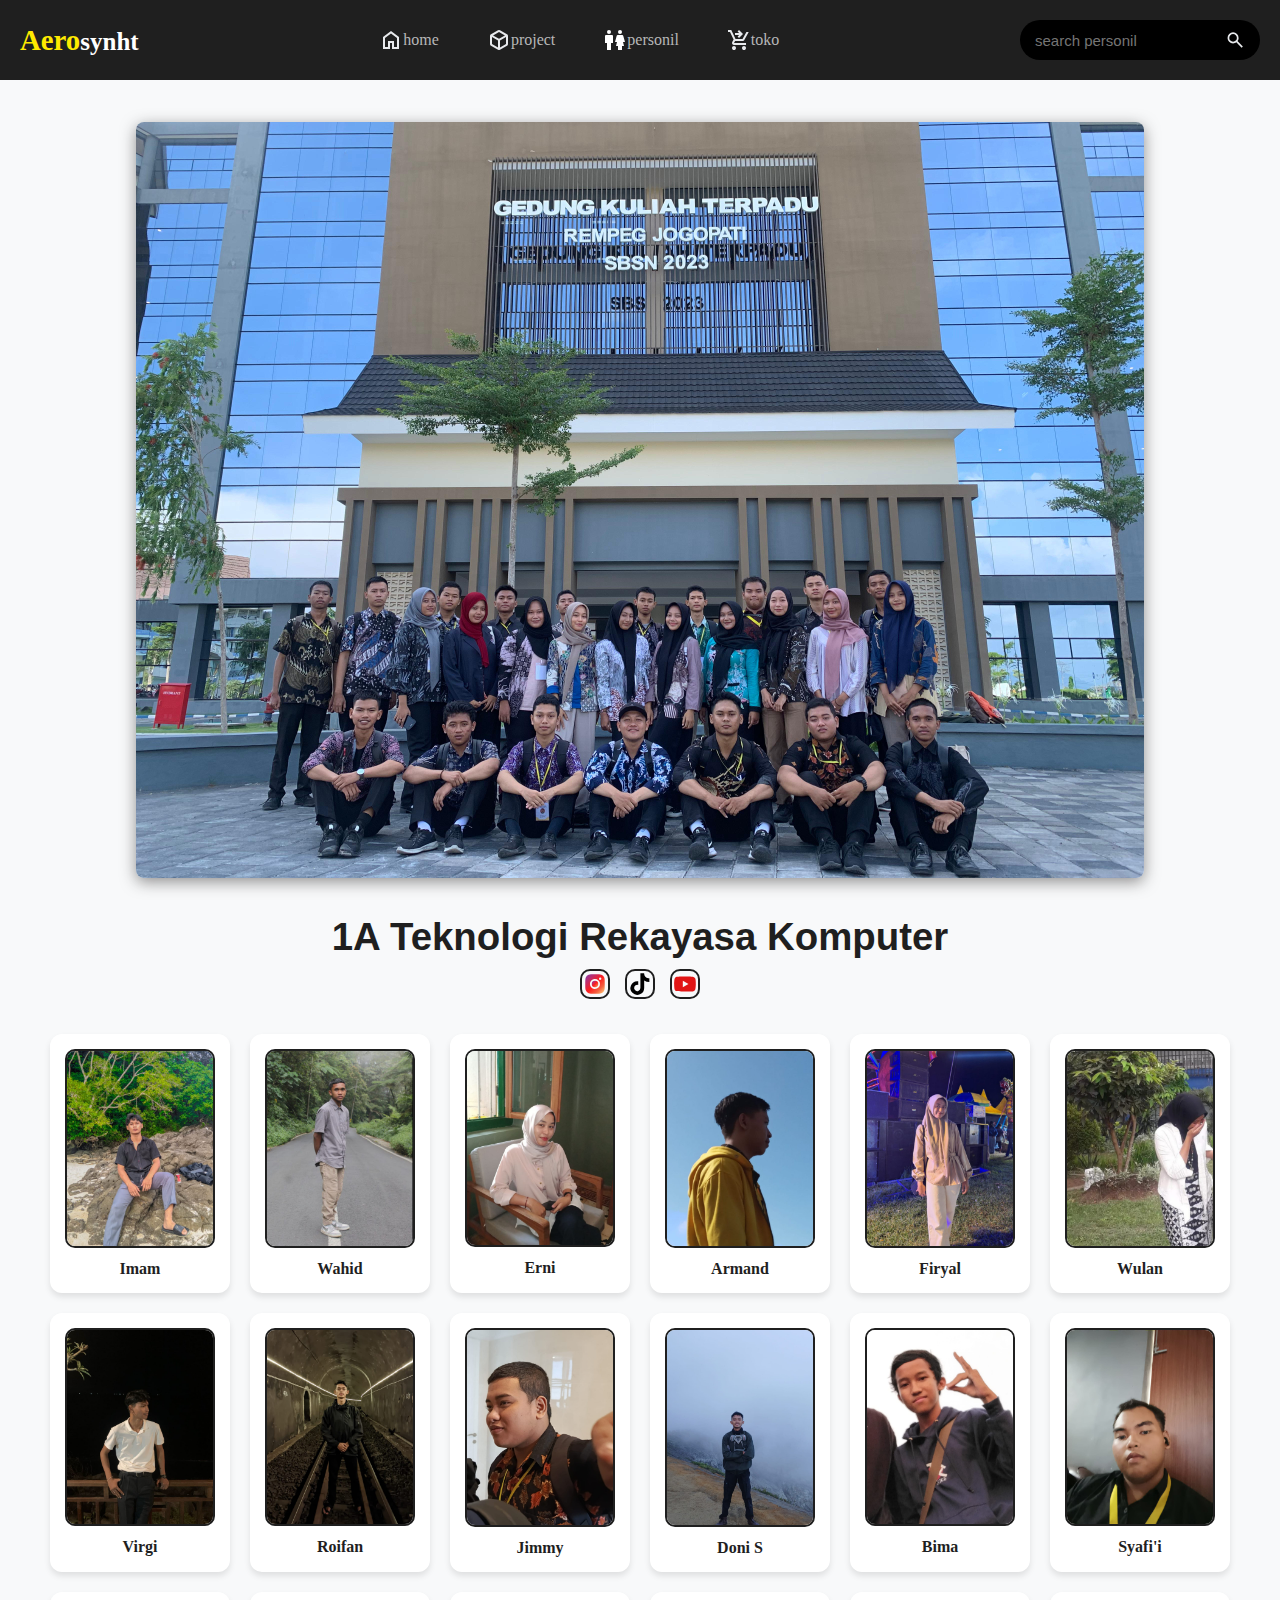
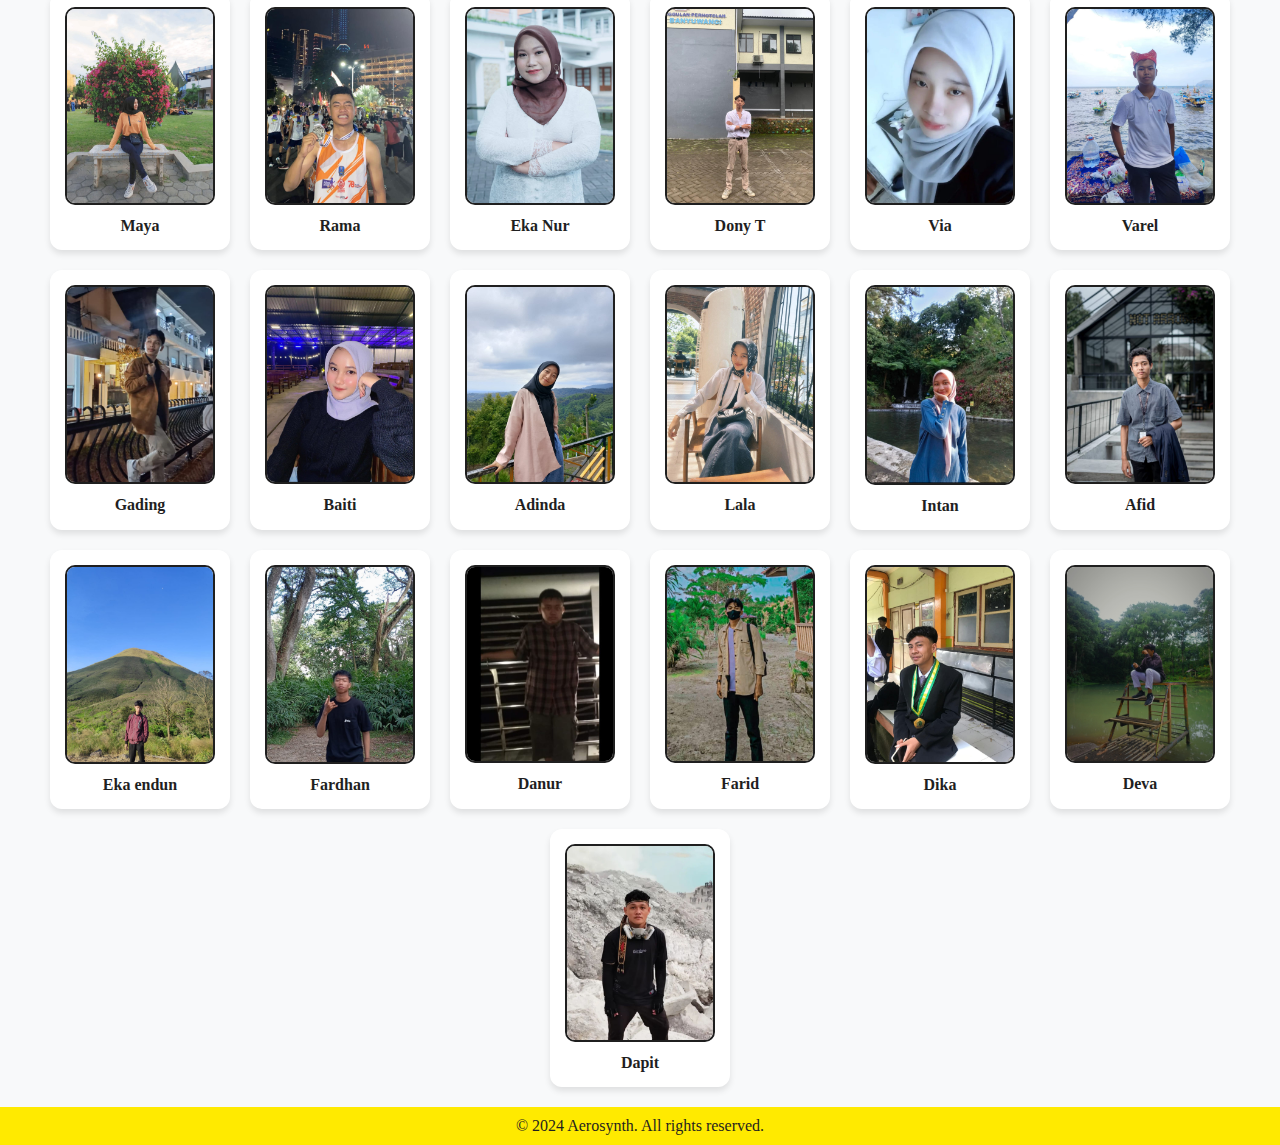
<file: page personil/index.html>
<!DOCTYPE html>
<html lang="en">
<head>
    <meta charset="UTF-8">
    <meta name="viewport" content="width=device-width, initial-scale=1.0">
    <title>Aerosynht</title>
    <link rel="stylesheet" href="styles.css">
    <link rel="shortcut icon" href="img/logo.png" type="image/x-icon">
</head>
<body>

  <header>
    <div href="1.html" class="logo">
      <span>Aero</span>synht
    </div>
  
    <!-- Hamburger Icon (only visible on mobile) -->
    <div class="hamburger" id="hamburger-icon">
      <svg xmlns="http://www.w3.org/2000/svg" width="24" height="24" fill="#e8eaed" viewBox="0 0 24 24">
        <path d="M3 18h18v-2H3v2zM3 12h18v-2H3v2zM3 6v2h18V6H3z"/>
      </svg>
    </div>
  
    <!-- Navbar -->
    <div class="navbar" id="navbar">
      <a href="../indek.html" class="nav-link">
        <!-- SVG icon -->
        <svg class="custom-icon" xmlns="http://www.w3.org/2000/svg" height="24px" viewBox="0 -960 960 960" width="24px" fill="#e8eaed"><path d="M240-200h120v-240h240v240h120v-360L480-740 240-560v360Zm-80 80v-480l320-240 320 240v480H520v-240h-80v240H160Zm320-350Z"/></svg>
        <span class="nav-link-title">home</span>
      </a>
      <a href="#project" class="nav-link">
        <!-- SVG icon -->
        <svg class="custom-icon" xmlns="http://www.w3.org/2000/svg" height="24px" viewBox="0 -960 960 960" width="24px" fill="#e8eaed"><path d="M440-183v-274L200-596v274l240 139Zm80 0 240-139v-274L520-457v274Zm-40-343 237-137-237-137-237 137 237 137ZM160-252q-19-11-29.5-29T120-321v-318q0-22 10.5-40t29.5-29l280-161q19-11 40-11t40 11l280 161q19 11 29.5 29t10.5 40v318q0 22-10.5 40T800-252L520-91q-19 11-40 11t-40-11L160-252Zm320-228Z"/></svg>
        <span class="nav-link-title">project</span>
      </a>
      <a href="1.html" class="nav-link">
        <!-- SVG icon -->
        <svg class="custom-icon"  xmlns="http://www.w3.org/2000/svg" width="24" height="24" viewBox="0 0 24 24" style="fill: rgba(255, 255, 255, 1);"><circle cx="6" cy="4" r="2"></circle><path d="M9 7H3a1 1 0 0 0-1 1v7h2v7h4v-7h2V8a1 1 0 0 0-1-1z"></path><circle cx="17" cy="4" r="2"></circle><path d="M20.21 7.73a1 1 0 0 0-1-.73h-4.5a1 1 0 0 0-1 .73L12 14h2l-1 4h2v4h4v-4h2l-1-4h2z"></path></svg>
        <span class="nav-link-title">personil</span>
      </a>
      <a href="../toko/index.html" class="nav-link">
        <!-- SVG icon -->
        <svg class="custom-icon" xmlns="http://www.w3.org/2000/svg" height="24px" viewBox="0 -960 960 960" width="24px" fill="#e8eaed"><path d="m480-560-56-56 63-64H320v-80h167l-64-64 57-56 160 160-160 160ZM280-80q-33 0-56.5-23.5T200-160q0-33 23.5-56.5T280-240q33 0 56.5 23.5T360-160q0 33-23.5 56.5T280-80Zm400 0q-33 0-56.5-23.5T600-160q0-33 23.5-56.5T680-240q33 0 56.5 23.5T760-160q0 33-23.5 56.5T680-80ZM40-800v-80h131l170 360h280l156-280h91L692-482q-11 20-29.5 31T622-440H324l-44 80h480v80H280q-45 0-68.5-39t-1.5-79l54-98-144-304H40Z"/></svg>
        <span class="nav-link-title">toko</span>
      </a>
    </div>
  
    <div class="search-box">
      <input type="text" name="" id="search-input" placeholder="search personil">
      <!-- Search Icon -->
      <svg xmlns="http://www.w3.org/2000/svg" height="24px" viewBox="0 -960 960 960" width="24px" fill="#e8eaed"><path d="M784-120 532-372q-30 24-69 38t-83 14q-109 0-184.5-75.5T120-580q0-109 75.5-184.5T380-840q109 0 184.5 75.5T640-580q0 44-14 83t-38 69l252 252-56 56ZM380-400q75 0 127.5-52.5T560-580q0-75-52.5-127.5T380-760q-75 0-127.5 52.5T200-580q0 75 52.5 127.5T380-400Z"/></svg>
    </div>
  </header>
  
  
  

    <!-- Home Section -->
    <section class="home container"  id="home">
        <img src="img/kelas.jpg" alt="" class="home-img">
        <div class="home-text">
        <h1>1A Teknologi Rekayasa Komputer</h1>
        <div class="instagram-container">
        <a href="https://www.instagram.com/_aerosynth" target="_blank" class="instagram-link">
          <svg class="custom-icon-contact" xmlns="http://www.w3.org/2000/svg" width="30" height="30" viewBox="0 0 24 24" style="transform: msFilter">
            <defs>
              <linearGradient id="instagramGradient" x1="0%" y1="0%" x2="100%" y2="100%">
                <stop offset="0%" style="stop-color:#833AB4;" />
                <stop offset="50%" style="stop-color:#FD1D1D;" />
                <stop offset="75%" style="stop-color:#F56040;" />
                <stop offset="100%" style="stop-color:#FFDC80;" />
              </linearGradient>
            </defs>
            <path fill="url(#instagramGradient)" d="M20.947 8.305a6.53 6.53 0 0 0-.419-2.216 4.61 4.61 0 0 0-2.633-2.633 6.606 6.606 0 0 0-2.186-.42c-.962-.043-1.267-.055-3.709-.055s-2.755 0-3.71.055a6.606 6.606 0 0 0-2.185.42 4.607 4.607 0 0 0-2.633 2.633 6.554 6.554 0 0 0-.419 2.185c-.043.963-.056 1.268-.056 3.71s0 2.754.056 3.71c.015.748.156 1.486.419 2.187a4.61 4.61 0 0 0 2.634 2.632 6.584 6.584 0 0 0 2.185.45c.963.043 1.268.056 3.71.056s2.755 0 3.71-.056a6.59 6.59 0 0 0 2.186-.419 4.615 4.615 0 0 0 2.633-2.633c.263-.7.404-1.438.419-2.187.043-.962.056-1.267.056-3.71-.002-2.442-.002-2.752-.058-3.709zm-8.953 8.297c-2.554 0-4.623-2.069-4.623-4.623s2.069-4.623 4.623-4.623a4.623 4.623 0 0 1 0 9.246zm4.807-8.339a1.077 1.077 0 0 1-1.078-1.078 1.077 1.077 0 1 1 2.155 0c0 .596-.482 1.078-1.077 1.078z"></path>
            <circle fill="url(#instagramGradient)" cx="11.994" cy="11.979" r="3.003"></circle>
          </svg>
          
        </a>
        <a href=" " target="_blank" class="instagram-link">
          <svg class="custom-icon-contact" xmlns="http://www.w3.org/2000/svg" width="30" height="30" viewBox="0 0 24 24" style="fill: rgb(0, 0, 0);transform: msFilter"><path d="M19.59 6.69a4.83 4.83 0 0 1-3.77-4.25V2h-3.45v13.67a2.89 2.89 0 0 1-5.2 1.74 2.89 2.89 0 0 1 2.31-4.64 2.93 2.93 0 0 1 .88.13V9.4a6.84 6.84 0 0 0-1-.05A6.33 6.33 0 0 0 5 20.1a6.34 6.34 0 0 0 10.86-4.43v-7a8.16 8.16 0 0 0 4.77 1.52v-3.4a4.85 4.85 0 0 1-1-.1z"></path></svg>
        </a>
        <a href=" " target="_blank" class="instagram-link">
          <svg class="custom-icon-contact" xmlns="http://www.w3.org/2000/svg" width="30" height="30" viewBox="0 0 24 24" style="fill: rgb(225, 21, 21);transform: msFilter"><path d="M21.593 7.203a2.506 2.506 0 0 0-1.762-1.766C18.265 5.007 12 5 12 5s-6.264-.007-7.831.404a2.56 2.56 0 0 0-1.766 1.778c-.413 1.566-.417 4.814-.417 4.814s-.004 3.264.406 4.814c.23.857.905 1.534 1.763 1.765 1.582.43 7.83.437 7.83.437s6.265.007 7.831-.403a2.515 2.515 0 0 0 1.767-1.763c.414-1.565.417-4.812.417-4.812s.02-3.265-.407-4.831zM9.996 15.005l.005-6 5.207 3.005-5.212 2.995z"></path></svg>
        </a>
      </div>
        </div>
    </section>

    <!-- Personel Section -->
    <section id="personel">
        <!--h2>Daftar Personel</h2-->
                  <div class="gallery">
                    <div class="person" data-name="imam">
                      <a href="https://www.instagram.com/imam_hdyt12" target="_blank">
                        <img src="img/imam.jpg" alt="Person 1">
                        </a>
                      <p>Imam</p>
                    </div>
                  <div class="person" data-name="wahid">
                    <a href="https://www.instagram.com/_kurniawanwahid" target="_blank">
                      <img src="img/wahid.jpg" alt="Person 1">
                      </a>
                    <p>Wahid</p>
                  </div>
                  <div class="person" data-name="erni">
                    <a href="https://www.instagram.com/rniyt_" target="_blank">
                      <img src="img/erni.jpg" alt="Person 1">
                      </a>
                    <p>Erni</p>
                  </div>
                  <div class="person" data-name="armand">
                    <a href="https://www.instagram.com/4rmnd" target="_blank">
                      <img src="img/armand.jpg" alt="Person 1">
                      </a>
                    <p>Armand</p>
                  </div>
                  <div class="person" data-name="firyal">
                    <a href="https://www.instagram.com/nihfiryal" target="_blank">
                      <img src="img/firyal.jpg" alt="Person 1">
                      </a>
                    <p>Firyal</p>
                  </div>
                  <div class="person" data-name="wulan">
                    <a href="https://www.instagram.com/_yxywdrs21" target="_blank">
                      <img src="img/wulan.jpg" alt="Person 1">
                      </a>
                    <p>Wulan</p>
                  </div>
                  <div class="person" data-name="virgi">
                    <a href="https://www.instagram.com/vrgipra" target="_blank">
                      <img src="img/virgi.jpg" alt="Person 1">
                      </a>
                    <p>Virgi</p>
                  </div>
                  <div class="person" data-name="roifan">
                    <a href="https://www.instagram.com/roifnvtaaa" target="_blank">
                      <img src="img/roifan.jpg" alt="Person 1">
                      </a>
                    <p>Roifan</p>
                  </div>
                  <div class="person" data-name="jimmy">
                    <a href="https://www.instagram.com/jimmy.ferdinand_" target="_blank">
                      <img src="img/jimmy.jpg" alt="Person 1">
                      </a>
                    <p>Jimmy</p>
                  </div>
                  <div class="person" data-name="doni s">
                    <a href="https://www.instagram.com/doniisptr._" target="_blank">
                      <img src="img/doni s.jpg" alt="Person 1">
                      </a>
                    <p>Doni S</p>
                  </div>
                  <div class="person" data-name="bima">
                    <a href="https://www.instagram.com/heavenly.dingus" target="_blank">
                      <img src="img/bima.jpg" alt="Person 1">
                      </a>
                    <p>Bima</p>
                  </div>
                  <div class="person" data-name="syafi'i">
                    <a href="https://www.instagram.com/ahmad_syafii_ali" target="_blank">
                      <img src="img/syafi'i.jpg" alt="Person 1">
                      </a>
                    <p>Syafi'i</p>
                  </div>
                  <div class="person" data-name="maya">
                    <a href="https://www.instagram.com/divamaya05" target="_blank">
                      <img src="img/diva.jpg" alt="Person 1">
                      </a>
                    <p>Maya</p>
                  </div>
                  <div class="person" data-name="rama">
                    <a href="https://www.instagram.com/ramaasapt" target="_blank">
                      <img src="img/rama.jpg" alt="Person 1">
                      </a>
                    <p>Rama</p>
                  </div>
                  <div class="person" data-name="eka nur">
                    <a href="https://www.instagram.com/enk__0102" target="_blank">
                      <img src="img/eka nur.jpg" alt="Person 1">
                      </a>
                    <p>Eka Nur</p>
                  </div>
                  <div class="person" data-name="doni t">
                    <a href="https://www.instagram.com/ddonytt" target="_blank">
                      <img src="img/doni t.jpg" alt="Person 1">
                      </a>
                    <p>Dony T</p>
                  </div>
                  <div class="person" data-name="via">
                    <a href="https://www.instagram.com/viasayh" target="_blank">
                      <img src="img/via.jpg" alt="Person 1">
                      </a>
                    <p>Via</p>
                  </div>
                  <div class="person" data-name="varel">
                    <a href="https://www.instagram.com/m_varel34" target="_blank">
                      <img src="img/varel.jpg" alt="Person 1">
                      </a>
                    <p>Varel</p>
                  </div>
                  <div class="person" data-name="gading">
                    <a href="https://www.instagram.com/candr__a" target="_blank">
                      <img src="img/gading.jpg" alt="Person 1">
                      </a>
                    <p>Gading</p>
                  </div>
                  <div class="person" data-name="baiti">
                    <a href="https://www.instagram.com/baitimarlineee" target="_blank">
                      <img src="img/baiti.jpg" alt="Person 1">
                      </a>
                    <p>Baiti</p>
                  </div>
                  <div class="person" data-name="adinda">
                    <a href="https://www.instagram.com/iam_adinda29" target="_blank">
                      <img src="img/adinda.jpg" alt="Person 1">
                      </a>
                    <p>Adinda</p>
                  </div>
                  <div class="person" data-name="lala">
                    <a href="https://www.instagram.com/lilllaiiilll" target="_blank">
                      <img src="img/laila.jpg" alt="Person 1">
                      </a>
                    <p>Lala</p>
                  </div>
                  <div class="person" data-name="intan">
                    <a href="https://www.instagram.com/intanchoirunn_" target="_blank">
                      <img src="img/intan.jpg" alt="Person 1">
                      </a>
                    <p>Intan</p>
                  </div>
                  <div class="person" data-name="afid">
                    <a href="https://www.instagram.com/tumbal_proyeck" target="_blank">
                      <img src="img/afid.jpg" alt="Person 1">
                      </a>
                    <p>Afid</p>
                  </div>
                  <div class="person" data-name="eka endun">
                    <a href="https://www.instagram.com/kho0__00" target="_blank">
                      <img src="img/eka endun.jpg" alt="Person 1">
                      </a>
                    <p>Eka endun</p>
                  </div>
                  <div class="person" data-name="Fardhan">
                    <a href="https://www.instagram.com/fardhanyuris" target="_blank">
                      <img src="img/fardan.jpg" alt="Person 1">
                      </a>
                    <p>Fardhan</p>
                  </div>
                  <div class="person" data-name="danur">
                    <a href="https://www.instagram.com/danurwendanugroho" target="_blank">
                      <img src="img/danur.jpg" alt="Person 1">
                      </a>
                    <p>Danur</p>
                  </div>
                  <div class="person" data-name="farid">
                    <a href="https://www.instagram.com/fa.ri.d5" target="_blank">
                      <img src="img/farid.jpg" alt="Person 1">
                      </a>
                    <p>Farid</p>
                  </div>
                  <div class="person" data-name="dika">
                    <a href="https://www.instagram.com/mhrdhikh_" target="_blank">
                      <img src="img/dika.jpg" alt="Person 1">
                      </a>
                    <p>Dika</p>
                  </div>
                  <div class="person" data-name="deva">
                    <a href="https://www.instagram.com/devaardnt_" target="_blank">
                      <img src="img/deva.jpg" alt="Person 1">
                      </a>
                    <p>Deva</p>
                  </div>
                  <div class="person" data-name="david">
                    <a href="https://www.instagram.com/dap.t_muhaimin" target="_blank">
                      <img src="img/dapit.jpg" alt="Person 1">
                      </a>
                    <p>Dapit</p>
                  </div>
                  
        </div>
    </section>
      
    <footer>
        <div class="footer-text">
          <p>&copy; 2024 Aerosynth. All rights reserved.</p>
        </div>
      </div>
    </footer>
    <script src="script.js"></script>
</body>
</html>
</file>
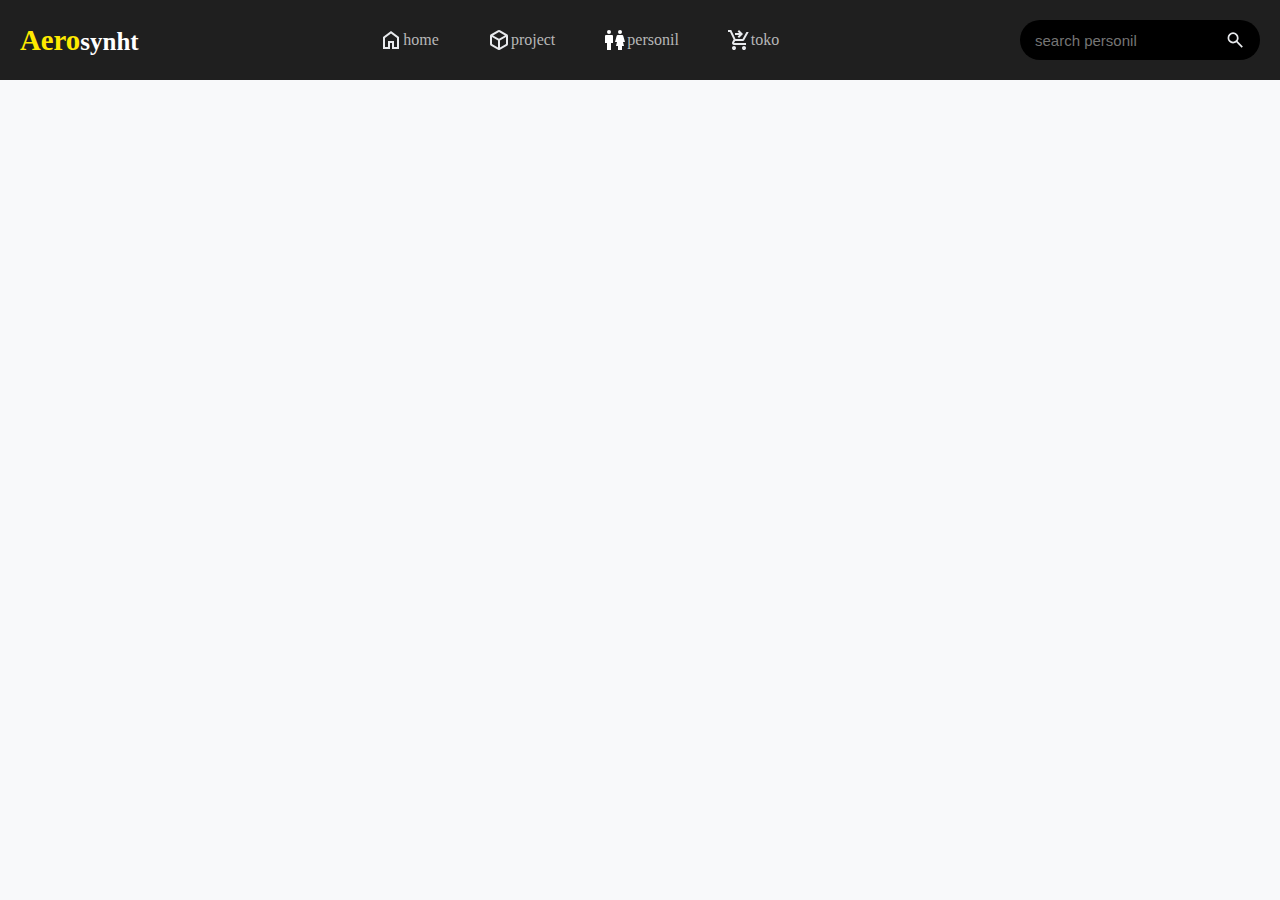
<file: indek.html>
<!DOCTYPE html>
<html lang="en">
<head>
    <meta charset="UTF-8">
    <meta name="viewport" content="width=device-width, initial-scale=1.0">
    <title>Aerosynht</title>
    <link rel="stylesheet" href="css/styles.css">
    <link rel="shortcut icon" href="img/logo.png" type="image/x-icon">
</head>
<body>

  <header>
    <div href="" class="logo">
      <span>Aero</span>synht
    </div>
  
    <!-- Hamburger Icon (only visible on mobile) -->
    <div class="hamburger" id="hamburger-icon">
      <svg xmlns="http://www.w3.org/2000/svg" width="24" height="24" fill="#e8eaed" viewBox="0 0 24 24">
        <path d="M3 18h18v-2H3v2zM3 12h18v-2H3v2zM3 6v2h18V6H3z"/>
      </svg>
    </div>
  
    <!-- Navbar -->
    <div class="navbar" id="navbar">
      <a href="#home" class="nav-link">
        <!-- SVG icon -->
        <svg class="custom-icon" xmlns="http://www.w3.org/2000/svg" height="24px" viewBox="0 -960 960 960" width="24px" fill="#e8eaed"><path d="M240-200h120v-240h240v240h120v-360L480-740 240-560v360Zm-80 80v-480l320-240 320 240v480H520v-240h-80v240H160Zm320-350Z"/></svg>
        <span class="nav-link-title">home</span>
      </a>
      <a href="#project" class="nav-link">
        <!-- SVG icon -->
        <svg class="custom-icon" xmlns="http://www.w3.org/2000/svg" height="24px" viewBox="0 -960 960 960" width="24px" fill="#e8eaed"><path d="M440-183v-274L200-596v274l240 139Zm80 0 240-139v-274L520-457v274Zm-40-343 237-137-237-137-237 137 237 137ZM160-252q-19-11-29.5-29T120-321v-318q0-22 10.5-40t29.5-29l280-161q19-11 40-11t40 11l280 161q19 11 29.5 29t10.5 40v318q0 22-10.5 40T800-252L520-91q-19 11-40 11t-40-11L160-252Zm320-228Z"/></svg>
        <span class="nav-link-title">project</span>
      </a>
      <a href="personil.html" class="nav-link">
        <!-- SVG icon -->
        <svg class="custom-icon"  xmlns="http://www.w3.org/2000/svg" width="24" height="24" viewBox="0 0 24 24" style="fill: rgba(255, 255, 255, 1);"><circle cx="6" cy="4" r="2"></circle><path d="M9 7H3a1 1 0 0 0-1 1v7h2v7h4v-7h2V8a1 1 0 0 0-1-1z"></path><circle cx="17" cy="4" r="2"></circle><path d="M20.21 7.73a1 1 0 0 0-1-.73h-4.5a1 1 0 0 0-1 .73L12 14h2l-1 4h2v4h4v-4h2l-1-4h2z"></path></svg>
        <span class="nav-link-title">personil</span>
      </a>
      <a href="toko.html" class="nav-link">
        <!-- SVG icon -->
        <svg class="custom-icon" xmlns="http://www.w3.org/2000/svg" height="24px" viewBox="0 -960 960 960" width="24px" fill="#e8eaed"><path d="m480-560-56-56 63-64H320v-80h167l-64-64 57-56 160 160-160 160ZM280-80q-33 0-56.5-23.5T200-160q0-33 23.5-56.5T280-240q33 0 56.5 23.5T360-160q0 33-23.5 56.5T280-80Zm400 0q-33 0-56.5-23.5T600-160q0-33 23.5-56.5T680-240q33 0 56.5 23.5T760-160q0 33-23.5 56.5T680-80ZM40-800v-80h131l170 360h280l156-280h91L692-482q-11 20-29.5 31T622-440H324l-44 80h480v80H280q-45 0-68.5-39t-1.5-79l54-98-144-304H40Z"/></svg>
        <span class="nav-link-title">toko</span>
      </a>
    </div>
  
    <div class="search-box">
      <input type="text" name="" id="search-input" placeholder="search personil">
      <!-- Search Icon -->
      <svg xmlns="http://www.w3.org/2000/svg" height="24px" viewBox="0 -960 960 960" width="24px" fill="#e8eaed"><path d="M784-120 532-372q-30 24-69 38t-83 14q-109 0-184.5-75.5T120-580q0-109 75.5-184.5T380-840q109 0 184.5 75.5T640-580q0 44-14 83t-38 69l252 252-56 56ZM380-400q75 0 127.5-52.5T560-580q0-75-52.5-127.5T380-760q-75 0-127.5 52.5T200-580q0 75 52.5 127.5T380-400Z"/></svg>
    </div>
  </header>
</file>
<file: css/styles.css>
* {
    margin: 0;
    padding: 0;
    box-sizing: border-box;
  }
  
  /* Body */
  body {
    font-family: 'Roboto';
    color: #333;
    background-color: #f8f9fa;
    margin: 0;
    padding: 0;
  
   
  }
  
  header {
    position: fixed;
    top: 0;
    left: 0;
    width: 100%;
    display: flex;
    justify-content: space-between;
    align-items: center;
    padding: 20px 20px;
    background-color: #1f1f1f;
    z-index: 1000;
  }
  
  .logo {
    font-size: 25px;
    font-weight: bold;
    color: #ffffff;
  }
  .logo span {
    font-size: 1.8rem;
    color: #ffea00;
    font-weight: 600;
    margin: 0 auto 0 0;
  }
  
  .navbar {
    display: flex;
    justify-content: flex-start;
    align-items: center;
    gap: 1rem;
  }
  
  .nav-link {
    display: inline-flex;
    align-items: center;
    color: #b7b7b7;
    text-decoration: none;
    padding: 0 1rem;
  }
  
  .nav-link:hover {
    color: white;
    transition: 0.3s all linear;
    transform: scale(1.1);
  }
  
  .search-box {
    max-width: 240px;
    display: flex;
    align-items: center;
    column-gap: 0.7rem;
    padding: 8px 15px;
    background: black;
    border-radius: 4rem;
  }
  
  #search-input {
    width: 100%;
    border: none;
    outline: none;
    color: white;
    background: transparent;
    font-size: 0.938rem;
  }
  
  .hamburger {
    display: none;
    cursor: pointer;
  }
</file>
<file: page personil/styles.css>
/* Reset */
* {
  margin: 0;
  padding: 0;
  box-sizing: border-box;
}

/* Body */
body {
  font-family: 'Roboto';
  color: #333;
  background-color: #f8f9fa;
  margin: 0;
  padding: 0;

 
}

header {
  position: fixed;
  top: 0;
  left: 0;
  width: 100%;
  display: flex;
  justify-content: space-between;
  align-items: center;
  padding: 20px 20px;
  background-color: #1f1f1f;
  z-index: 1000;
}

.logo {
  font-size: 25px;
  font-weight: bold;
  color: #ffffff;
}
.logo span {
  font-size: 1.8rem;
  color: #ffea00;
  font-weight: 600;
  margin: 0 auto 0 0;
}

.navbar {
  display: flex;
  justify-content: flex-start;
  align-items: center;
  gap: 1rem;
}

.nav-link {
  display: inline-flex;
  align-items: center;
  color: #b7b7b7;
  text-decoration: none;
  padding: 0 1rem;
}

.nav-link:hover {
  color: white;
  transition: 0.3s all linear;
  transform: scale(1.1);
}

.search-box {
  max-width: 240px;
  display: flex;
  align-items: center;
  column-gap: 0.7rem;
  padding: 8px 15px;
  background: black;
  border-radius: 4rem;
}

#search-input {
  width: 100%;
  border: none;
  outline: none;
  color: white;
  background: transparent;
  font-size: 0.938rem;
}

.hamburger {
  display: none;
  cursor: pointer;
}


/* Bagian Home */
.home {
  position: relative;
  min-height:fit-content;
  display: flex;
  flex-direction: column;
  align-items: center;
  justify-content: flex-start;
  margin-top: 2rem !important;
  border-radius: 0.5rem;
  padding: 10px;
  overflow: hidden;
  gap: 5px;
}

/* Teks Home */
.home-text {
  font-family:'Franklin Gothic Medium', 'Arial Narrow', Arial, sans-serif;
  position: relative;
  color: #1f1f1f;
  text-align: center;
  font-size: 1.2rem;
  margin-bottom: 5px;
  margin-top: 2rem;
  z-index: 1; 
}

/* Gambar Home */
.home-img {
  position: relative;
  width: 80%;
  height: auto; 
  object-fit: cover; 
  border-radius: 0.5rem; 
  box-shadow: 0 4px 15px rgba(40, 38, 38, 0.5); 
  margin-top: 5rem;
}

/* Kontainer untuk ikon-ikon Instagram */
.instagram-container {
  display: flex;
  position: relative;
  flex-direction: row; 
  gap: 15px;           
  margin-top: 10px;
  justify-content: center;
}

/* Link Instagram */
.instagram-link {
  display: inline-flex; 
    justify-content: center; 
    align-items: center; 
    border-radius: 10px; 
    border: 2px solid #1f1f1f; 
    padding: 0px; 
    box-sizing: border-box; 
}

/* Ukuran dan Efek Hover pada Ikon */
.instagram-link {
  width: 30px;
  height: 30px;
  fill: #ffffff;       
  transition: transform 0.3s;
}

.instagram-link:hover {
  transform: scale(1.1); 
}

/* Personel Section */
#personel {
  padding: 20px;
}

h2 {
  text-align: center;
  color: #1f1f1f;
  margin-bottom: 30px;
  text-decoration: underline;
}

.gallery {
  display: flex;
  flex-wrap: wrap;
  justify-content: center;
  gap: 20px; 
}

.person {
  width: 180px; 
  text-align: center;
  background-color: #fff; 
  border-radius: 12px; 
  box-shadow: 0 4px 6px rgba(0, 0, 0, 0.1); 
  padding: 15px; 
  transition: transform 0.3s, box-shadow 0.3s; 
  overflow: hidden;
}

.person:hover {
  transform: scale(1.05); 
  box-shadow: 0 6px 10px rgba(0, 0, 0, 0.2); 
}

.person img {
  width: 100%; 
  border-radius: 10px; 
  border: 2px solid #1f1f1f;
  cursor: pointer;
  transition: transform 0.2s;
}

.person img:hover {
  transform: scale(1.1); 
}

.person p {
  margin-top: 8px;
  color: #1f1f1f;
  font-weight: bold; 
  font-size: 16px;
}

footer {
  font-family: 'Times New Roman', Times, serif;
  background-color: #ffea00;
  color: #1f1f1f;
  padding: 10px 10px;

}
.footer-text {
  text-align: center;
}








/* Mobile Styles */
@media screen and (max-width: 768px) {
  header {
    flex-direction: column;
    align-items: center;
    padding: 10px 10px;
  }

  .logo {
    font-size: 20px;
    margin-bottom: 5px;
  }

  .logo span {
    font-size: 1.5rem;
  }

  .navbar {
    display: none; 
    width: 100%;
    flex-direction: column;
    align-items: center;
    gap: 1rem;
    font-size: 15px;
  }
  
  .custom-icon {
    width: 15px;
  }

  /* hamburger icon */
  .hamburger {
    display: block;
    color: #fff;
    position: absolute;
    top: 10px;
    left: 20px;
  }

  .navbar.active {
    display: flex; 
    flex-direction:row;
    justify-content: center;
    gap: 4px;
    width: 100%;
  }
  .navbar.active > * {
    margin: 4px; 
    padding: 4px; 
  }
  
  .search-box {
    display: none;
  }
}

@media screen and (max-width: 480px) {
  .logo {
    font-size: 18px;
  }

  .logo span {
    font-size: 1.3rem;
  }

  .search-box {
    padding: 6px 8px;
    display: none;
  }
   /* Bagian Home */
   .home-text {
    font-size: 13px;
  }

  .home-img {
    margin-top: 30px;
    width: 100%;
  }
  .custom-icon-contact {
    width: 20px;
    display: block; 
  }
  
  .instagram-link {
    display: inline-flex; 
    justify-content: center; 
    align-items: center; 
    border-radius: 10px; 
    border: 2px solid #1f1f1f; 
    padding: 0px; 
    box-sizing: border-box; 
  }
  

  /* Personel Section */
  .person {
    width: 150px;
  }
  .person p {
    font-size: 14px;
  }

  h2 {
    font-size: 1.1rem;
  }  
  .footer {
    padding: 5px 5px;
  }
  .footer-text{
    font-size: 12px;
  }
}
</file>
